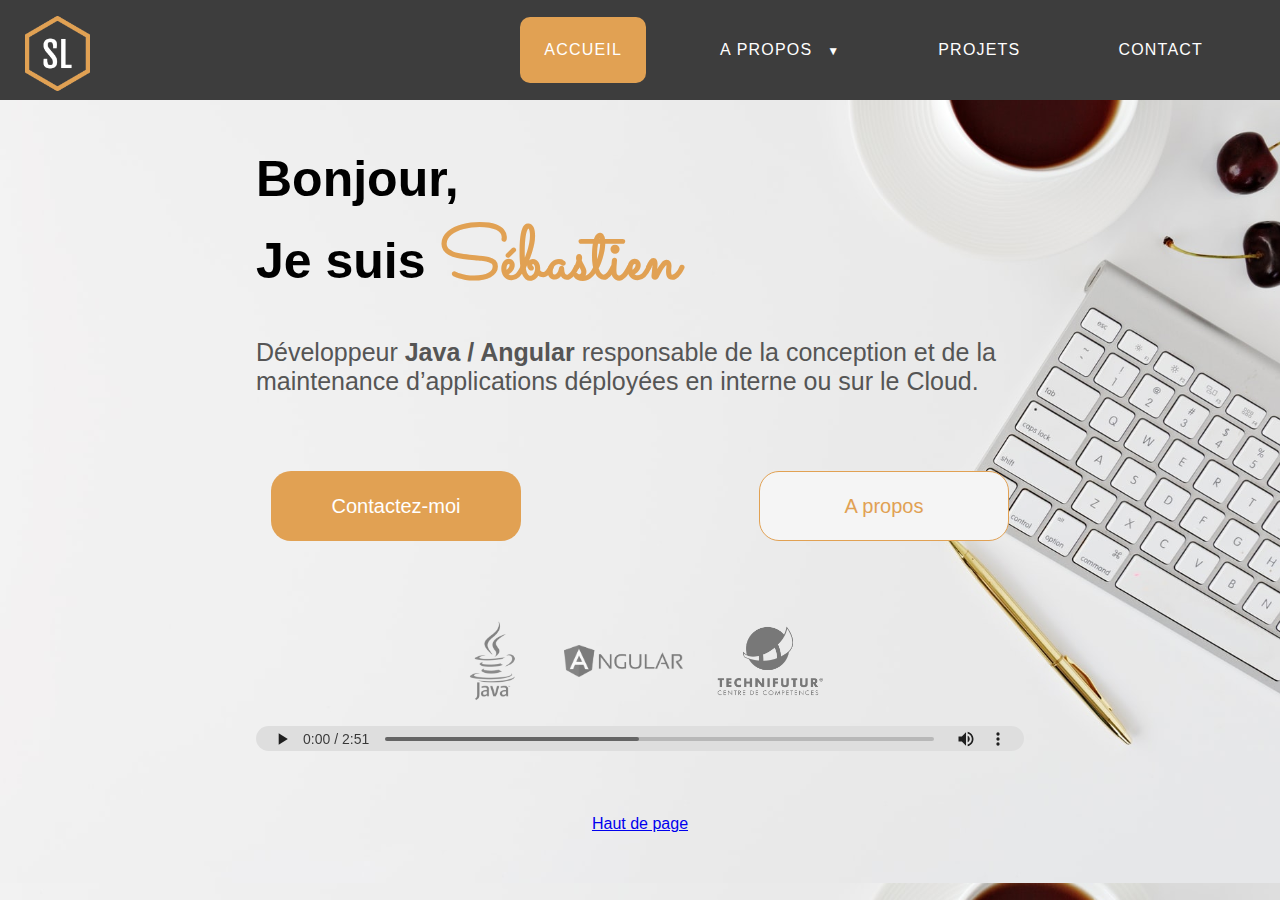
<file: index.html>
<!DOCTYPE html>
<html lang="fr">
<head>
    <meta charset="UTF-8">
    <meta http-equiv="X-UA-Compatible" content="IE=edge">
    <meta name="viewport" content="width=device-width, initial-scale=1.0">
    <link rel="stylesheet" href="css/global.css">
    <link rel="stylesheet" href="css/header.css">
    <link rel="stylesheet" href="css/main.css">
    
    <title>Java Dev - Sébastien Lambert</title>
</head>
<body>

    <!-- Ancrage de haut de page -->
    <a id="upPage"></a>

    <!-- EN-TÊTE -->
    <header>

        <!-- Barre de navigation (bannière) -->
        <nav class="navBar">

            <a href="index.html" class="brandTitle">
                <img src="img/logo-white/logo_small.png" alt="Logo de Sébastien Lambert">
            </a>
            
            <!-- Menu hamburger (responsive)-->
            <a href="#" class="toggleButton">
                
                <span class="bar"></span>
                <span class="bar"></span>
                <span class="bar"></span>

            </a>

            <!-- Items de navigation (onglets)  -->
            <div class="navBarLinks">

                <ul>
                    <li><a class="current" href="index.html">Accueil</a></li>

                    <li id="dropDown"><a href="pages/about.html">A propos &ensp;</a>

                        <ul id="subDropdown">
                            <li><a href="pages/about/about-story.html">Mon histoire</a></li>
                            <li><a href="pages/about/about-cv.html">Mon CV</a></li>
                        </ul>
                    
                    </li>

                    <li><a href="pages/project.html">Projets</a></li>
                    <li><a href="pages/contact.html">Contact</a></li>

                </ul>

            </div>

        </nav>

    </header>

    <!-- PAGE D'ACCUEIL -->
    <main>

        <div class="container">

            <!-- Texte d'accueil -->
            <div class="welcome">

                <h1>Bonjour,<br> Je suis <span id="sebastienFont">Sébastien</span></h1>

            </div>

            <div class="description">

                <h3>Développeur <span id="highlight">Java / Angular</span> responsable de la conception et de la maintenance d’applications déployées en interne ou sur le Cloud.</h3>

            </div>

            <!-- Boutons (Call-to-action) -->
            <div class="buttons">

                <a href="pages/contact.html" id="contactButton">Contactez-moi</a>
                <a href="pages/about.html" id="aboutButton">A propos</a>

            </div>

            <!-- Compétences certifiées -->
            <div class="skills">

                <img src="img/java-logo.png" alt="Java" class="otherLogo">
                <img src="img/angular-logo.png" alt="Angular" id="angularLogo">
                <img src="img/technifutur-logo.png" alt="Technifutur" class="otherLogo">

            </div>

            <!-- Musique d'accueil -->
            <div class="music">
                <audio controls>
                    <source src="audio/perception.oga" type="audio/ogg">
                    Votre lecteur ne peut lire ce fichier audio.
                </audio>
            </div>

        </div>

    </main>

    <!-- Retour en haut de page -->
    <footer>

        <a href="#upPage">Haut de page</a>

    </footer>

</body>

<script src="./js/script.js"></script>

</html>
</file>
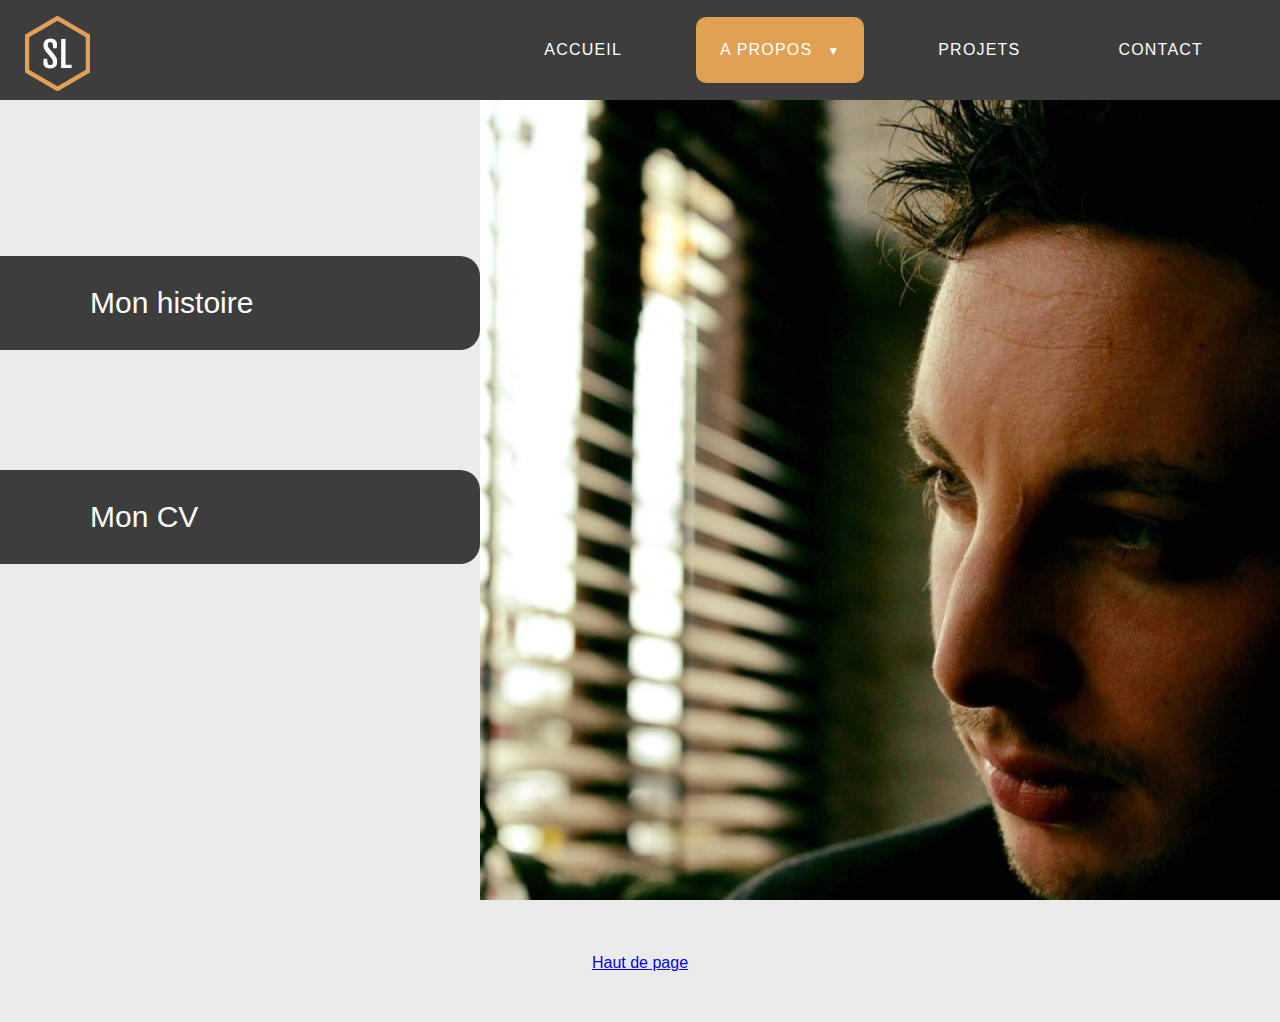
<file: pages/about.html>
<!DOCTYPE html>
<html lang="fr">

<head>
    <meta charset="UTF-8">
    <meta http-equiv="X-UA-Compatible" content="IE=edge">
    <meta name="viewport" content="width=device-width, initial-scale=1.0">
    <link rel="stylesheet" href="../css/global.css">
    <link rel="stylesheet" href="../css/header.css">
    <link rel="stylesheet" href="../css/about.css">

    <title>Java Dev - Sébastien Lambert</title>
</head>

<body>

    <!-- Ancrage de haut de page -->
    <a id="upPage"></a>

    <header>

        <nav class="navBar">

            <a href="../index.html" class="brandTitle">
                <img src="../img/logo-white/logo_small.png" alt="">
            </a>

            <a href="#" class="toggleButton">

                <span class="bar"></span>
                <span class="bar"></span>
                <span class="bar"></span>

            </a>

            <div class="navBarLinks">

                <ul>

                    <li><a href="../index.html">Accueil</a></li>

                    <li id="dropDown"><a class="current" href="about.html">A propos &ensp;</a>

                        <ul id="subDropdown">
                            <li><a href="about/about-story.html">Mon histoire</a></li>
                            <li><a href="about/about-cv.html">Mon CV</a></li>
                        </ul>

                    </li>

                    <li><a href="project.html">Projets</a></li>
                    <li><a href="contact.html">Contact</a></li>

                </ul>

            </div>

        </nav>

    </header>

    <main>

        <div class="container">

            <div class="aboutTitle">

                <a href="about/about-story.html">Mon histoire</a>
                <a href="about/about-cv.html">Mon CV</a>

            </div>

            <div class="picture">

                <img src="../img/about-history-cropped2.jpg" alt="Photo de profil de Sébastien Lambert">

            </div>

        </div>

    </main>

    <!-- Retour en haut de page -->
    <footer>

        <a href="#upPage">Haut de page</a>

    </footer>

</body>

<script src="../js/script.js"></script>

</html>
</file>
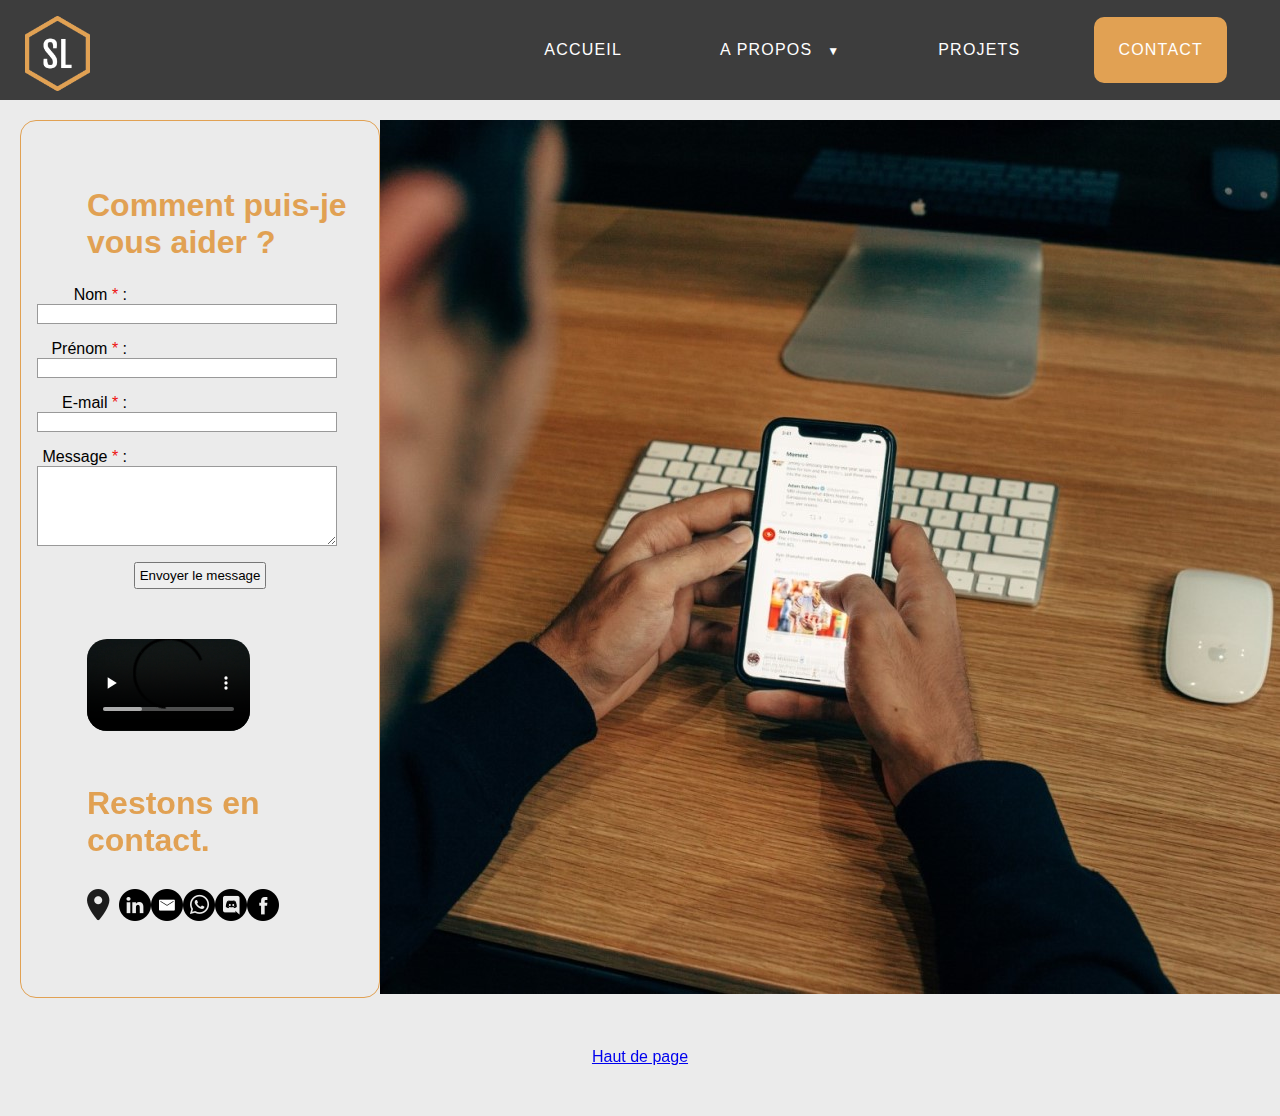
<file: pages/contact.html>
<!DOCTYPE html>
<html lang="fr">

<head>
    <meta charset="UTF-8">
    <meta http-equiv="X-UA-Compatible" content="IE=edge">
    <meta name="viewport" content="width=device-width, initial-scale=1.0">
    <link rel="stylesheet" href="../css/global.css">
    <link rel="stylesheet" href="../css/header.css">
    <link rel="stylesheet" href="../css/contact.css">

    <title>Java Dev - Sébastien Lambert</title>
</head>

<body>

    <!-- Ancrage de haut de page -->
    <a id="upPage"></a>

    <header>

        <nav class="navBar">

            <a href="../index.html" class="brandTitle">
                <img src="../img/logo-white/logo_small.png" alt="">
            </a>

            <a href="#" class="toggleButton">

                <span class="bar"></span>
                <span class="bar"></span>
                <span class="bar"></span>

            </a>

            <div class="navBarLinks">

                <ul>

                    <li><a href="../index.html">Accueil</a></li>

                    <li id="dropDown"><a href="about.html">A propos &ensp;</a>

                        <ul id="subDropdown">
                            <li><a href="about/about-story.html">Mon histoire</a></li>
                            <li><a href="about/about-cv.html">Mon CV</a></li>
                        </ul>

                    </li>

                    <li><a href="project.html">Projets</a></li>
                    <li><a class="current" href="contact.html">Contact</a></li>

                </ul>

            </div>

        </nav>

    </header>

    <!-- Formulaire -->

    <div class="container">

        <div class="myForm">

            <h1>Comment puis-je vous aider ?</h1>

            <form action="confirm.html" method="post">

                <div>
                    <label for="name" required>Nom <span class="warning">*</span> : </label>
                    <input type="text" id="name" name="user_name">
                </div>

                <div>
                    <label for="surname" required>Prénom <span class="warning">*</span> : </label>
                    <input type="text" id="surname" name="user_surname">
                </div>

                <div>
                    <label for="mail" required>E-mail <span class="warning">*</span> : </label>
                    <input type="email" id="mail" name="user_mail">
                </div>

                <div>
                    <label for="msg" required>Message <span class="warning">*</span> : </label>
                    <textarea name="user_message" id="message" cols="30" rows="10"></textarea>
                </div>

                <div class="buttons">
                    <button type="submit">Envoyer le message</button>
                </div>

            </form>

            <!-- Vidéo de bienvenue -->

            <div id="video">
                <video controls>
                    <source src="../video/welcome.mp4" type="video/mp4">
                    Votre lecteur ne peut lire ce fichier vidéo.
                </video>
            </div>

            <!-- Icônes de contact -->

            <h1>Restons en contact.</h1>

            <div id="icons">
                <ul id="iconsItems">
                    <li>
                        <a href="https://goo.gl/maps/dFiqYB8GNq1j1Txk7" target="_blank">
                            <img src="../img/icon-location.png" alt="Icone de localisation">
                        </a>
                    </li>
                    <li>
                        <a href="https://www.linkedin.com/in/s%C3%A9bastien-lambert/" target="_blank">
                            <img src="../img/icon-linkedin.png" alt="Icone de LinkedIn">
                        </a>
                    </li>
                    <li>
                        <a href="mailto:sbstnlambert@gmail.com">
                            <img src="../img/icon-mail.png" alt="Icone d'un e-mail">
                        </a>
                    </li>
                    <li>
                        <a href="tel:+32484295931">
                            <img src="../img/icon-whatsapp.png" alt="Icone de WhatsApp">
                        </a>
                    </li>
                    <li>
                        <a href="https://discord.com/" target="_blank">
                            <img src="../img/icon-discord.png" alt="Icone de Discord">
                        </a>
                    </li>
                    <li>
                        <a href="https://fr-fr.facebook.com/sbstn.lambert" target="_blank">
                            <img src="../img/icon-facebook.png" alt="Icone de Facebook">
                        </a>
                    </li>
                </ul>
            </div>

        </div>

        <div class="picture">

            <img src="../img/contactme-cropped2.jpg" alt="Photo d'une personne sur son téléphone">

        </div>



    </div>

    <!-- Retour en haut de page -->
    <footer>

        <a href="#upPage">Haut de page</a>

    </footer>

</body>

<script src="../js/script.js"></script>

</html>
</file>
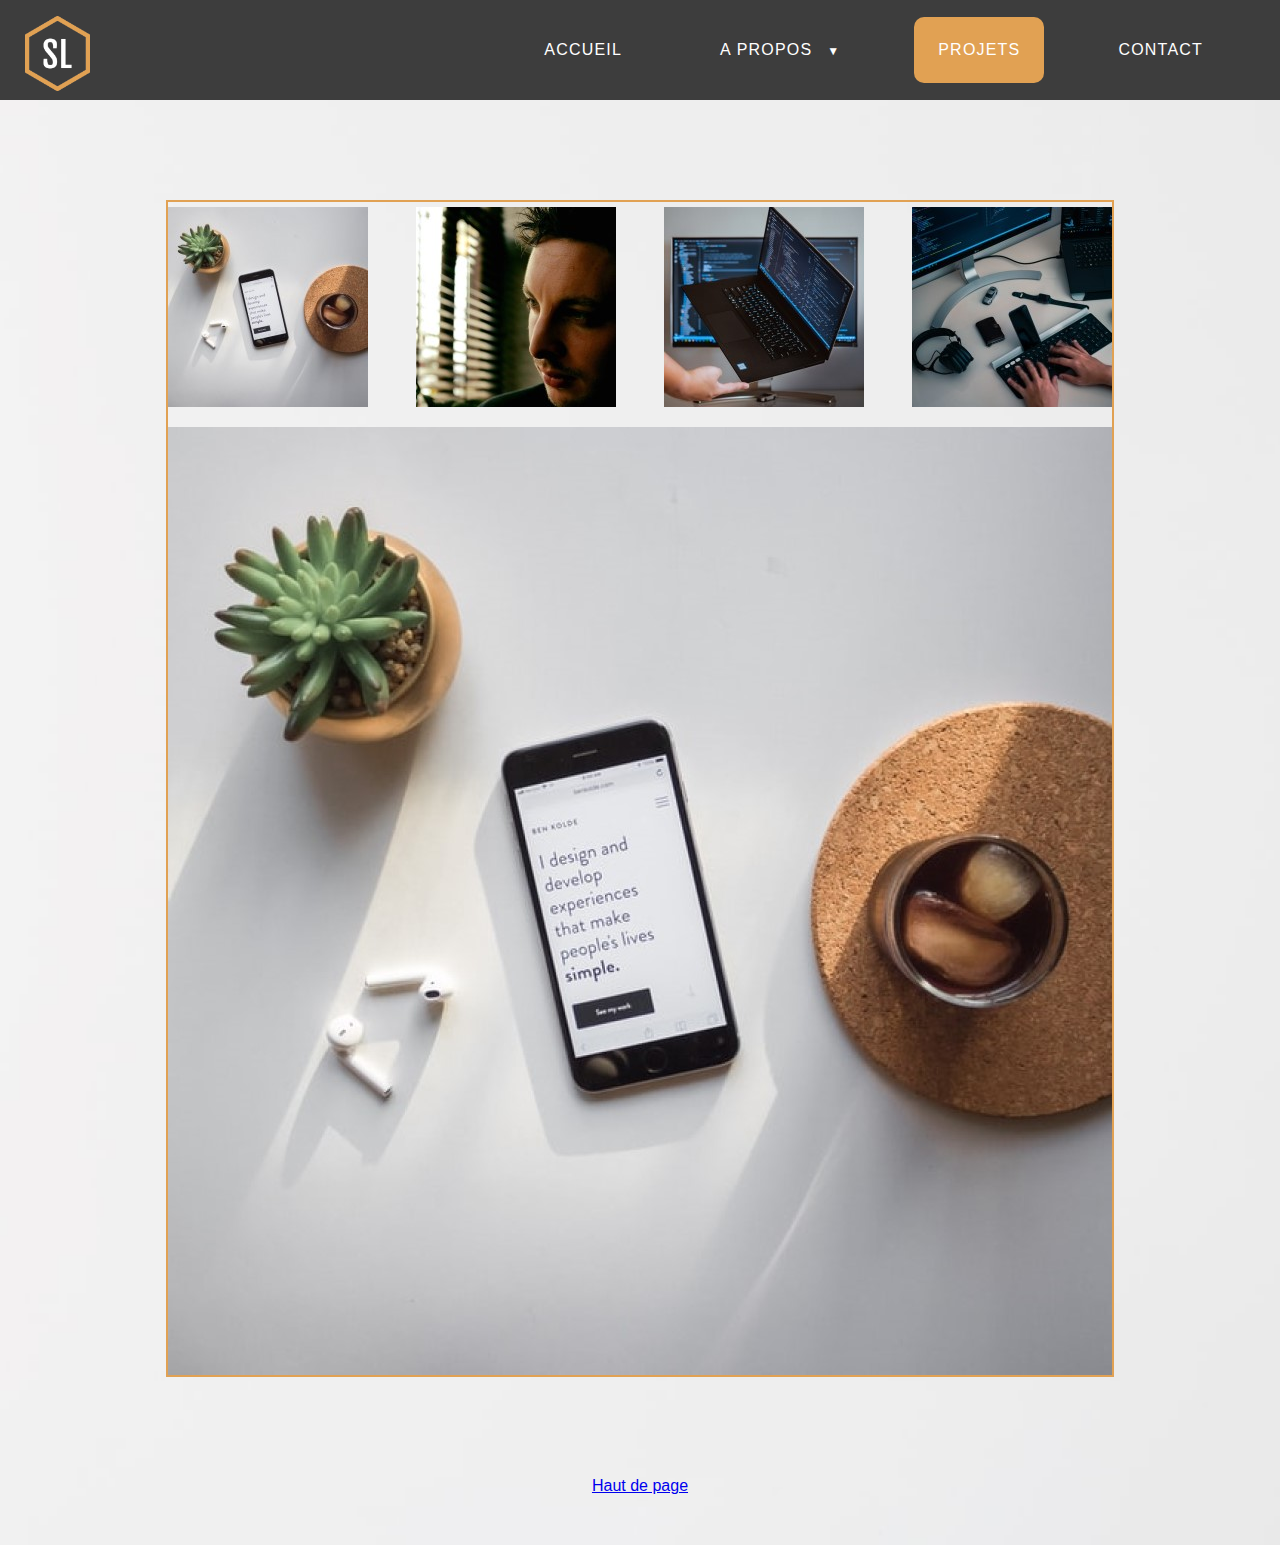
<file: pages/project.html>
<!DOCTYPE html>
<html lang="fr">
<head>
    <meta charset="UTF-8">
    <meta http-equiv="X-UA-Compatible" content="IE=edge">
    <meta name="viewport" content="width=device-width, initial-scale=1.0">
    <link rel="stylesheet" href="../css/global.css">
    <link rel="stylesheet" href="../css/header.css">
    <link rel="stylesheet" href="../css/project.css">
    
    <title>Java Dev - Sébastien Lambert</title>
</head>
<body>

    <!-- Ancrage de haut de page -->
    <a id="upPage"></a>

    <header>

        <nav class="navBar">

            <a href="../index.html" class="brandTitle">
                <img src="../img/logo-white/logo_small.png" alt="">
            </a>
            
            <a href="#" class="toggleButton">
                
                <span class="bar"></span>
                <span class="bar"></span>
                <span class="bar"></span>

            </a>

            <div class="navBarLinks">

                <ul>

                    <li><a href="../index.html">Accueil</a></li>
                    
                    <li id="dropDown"><a href="about.html">A propos &ensp;</a>

                        <ul id="subDropdown">
                            <li><a href="about/about-story.html">Mon histoire</a></li>
                            <li><a href="about/about-cv.html">Mon CV</a></li>
                        </ul>
                    
                    </li>
                    
                    <li><a class="current" href="project.html">Projets</a></li>
                    <li><a href="contact.html">Contact</a></li>

                </ul>

            </div>

        </nav>

    </header>

        <!-- Gallerie d'images -->
    <section id="gallery">

        <ul id="galleryMotion">
            <li>
                <a href="#picture1">
                    <img src="../img/cropped-img/phone-small.jpg" alt="">
                </a>
            </li>
            <li>
                <a href="#picture2">
                    <img src="../img/cropped-img/about-story-small.jpg" alt="">
                </a>
            </li>
            <li>
                <a href="#picture3">
                    <img src="../img/cropped-img/pc-drop-small.jpg" alt="">
                </a>
            </li>
            <li>
                <a href="#picture4">
                    <img src="../img/cropped-img/desktop-small.jpg" alt="">
                </a>
            </li>
        </ul>

        <div id="fullPicture">
            <div>
                <a name="picture1">
                    <img src="../img/cropped-img/phone-big.jpg" alt="">
                </a>
            </div>
            <div>
                <a name="picture2">
                    <img src="../img/cropped-img/about-story-big.jpg" alt="">
                </a>
            </div>
            <div>
                <a name="picture3">
                    <img src="../img/cropped-img/pc-drop-big.jpg" alt="">
                </a>
            </div>
            <div>
                <a name="picture4">
                    <img src="../img/cropped-img/desktop-big.jpg" alt="">
                </a>
            </div>
        </div>

    </section>

    <!-- Retour en haut de page -->
    <footer>

        <a href="#upPage">Haut de page</a>

    </footer>
    
</body>

<script src="../js/script.js"></script>

</html>
</file>
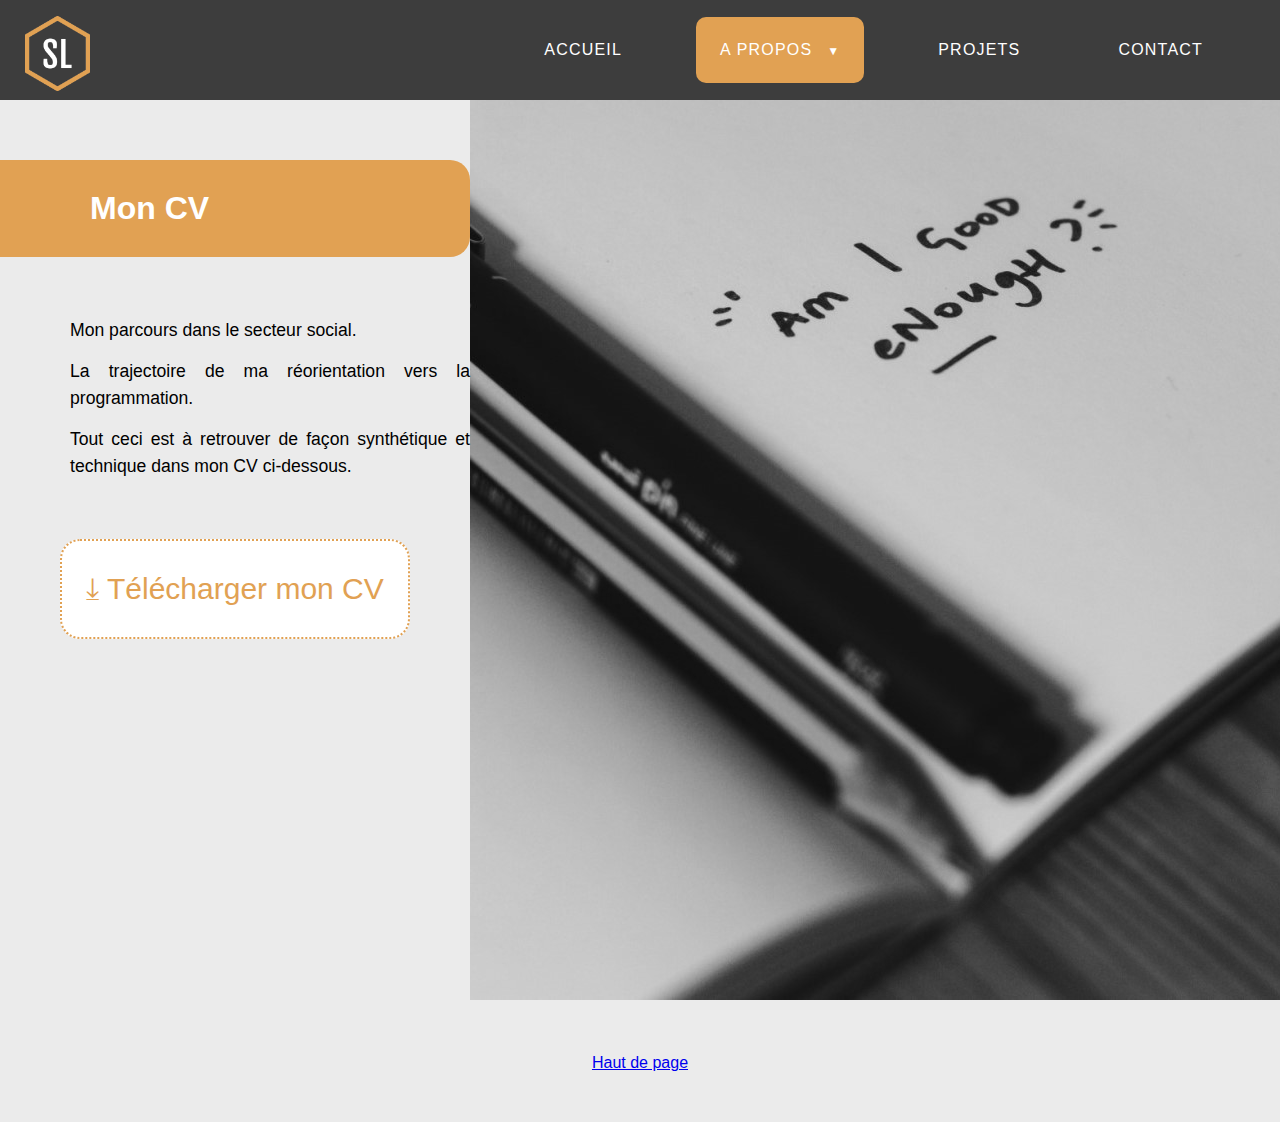
<file: pages/about/about-cv.html>
<!DOCTYPE html>
<html lang="fr">

<head>
    <meta charset="UTF-8">
    <meta http-equiv="X-UA-Compatible" content="IE=edge">
    <meta name="viewport" content="width=device-width, initial-scale=1.0">
    <link rel="stylesheet" href="../../css/global.css">
    <link rel="stylesheet" href="../../css/header.css">
    <link rel="stylesheet" href="../../css/about-cv.css">

    <title>Java Dev - Sébastien Lambert</title>
</head>

<body>

    <!-- Ancrage de haut de page -->
    <a id="upPage"></a>

    <header>

        <nav class="navBar">

            <a href="../../index.html" class="brandTitle">
                <img src="../../img/logo-white/logo_small.png" alt="">
            </a>

            <a href="#" class="toggleButton">

                <span class="bar"></span>
                <span class="bar"></span>
                <span class="bar"></span>

            </a>

            <div class="navBarLinks">

                <ul>

                    <li><a href="../../index.html">Accueil</a></li>

                    <li id="dropDown"><a class="current" href="../about.html">A propos &ensp;</a>

                        <ul id="subDropdown">
                            <li><a href="about-story.html">Mon histoire</a></li>
                            <li><a href="about-cv.html">Mon CV</a></li>
                        </ul>

                    </li>

                    <li><a href="../project.html">Projets</a></li>
                    <li><a href="../contact.html">Contact</a></li>

                </ul>

            </div>

        </nav>

    </header>

    <section>

        <div class="container">

            <div class="mycv">

                <h1>Mon CV</h1>

                <p>Mon parcours dans le secteur social.</p>
                <p>La trajectoire de ma réorientation vers la programmation.</p>
                <p>Tout ceci est à retrouver de façon synthétique et technique dans mon CV ci-dessous.</p>

                <div class="buttons">
                    <a href="../../document/cv-sebastien-lambert-java-developer.pdf" id="cvButton"
                        target="_blank">&#10515 Télécharger mon CV</a>
                </div>

            </div>

            <div class="picture">

                <img src="../../img/about-cv-cropped2.jpg" alt="Photo d'un CV">

            </div>


        </div>

    </section>

    <!-- Retour en haut de page -->
    <footer>

        <a href="#upPage">Haut de page</a>

    </footer>

</body>

<script src="../../js/script.js"></script>

</html>
</file>
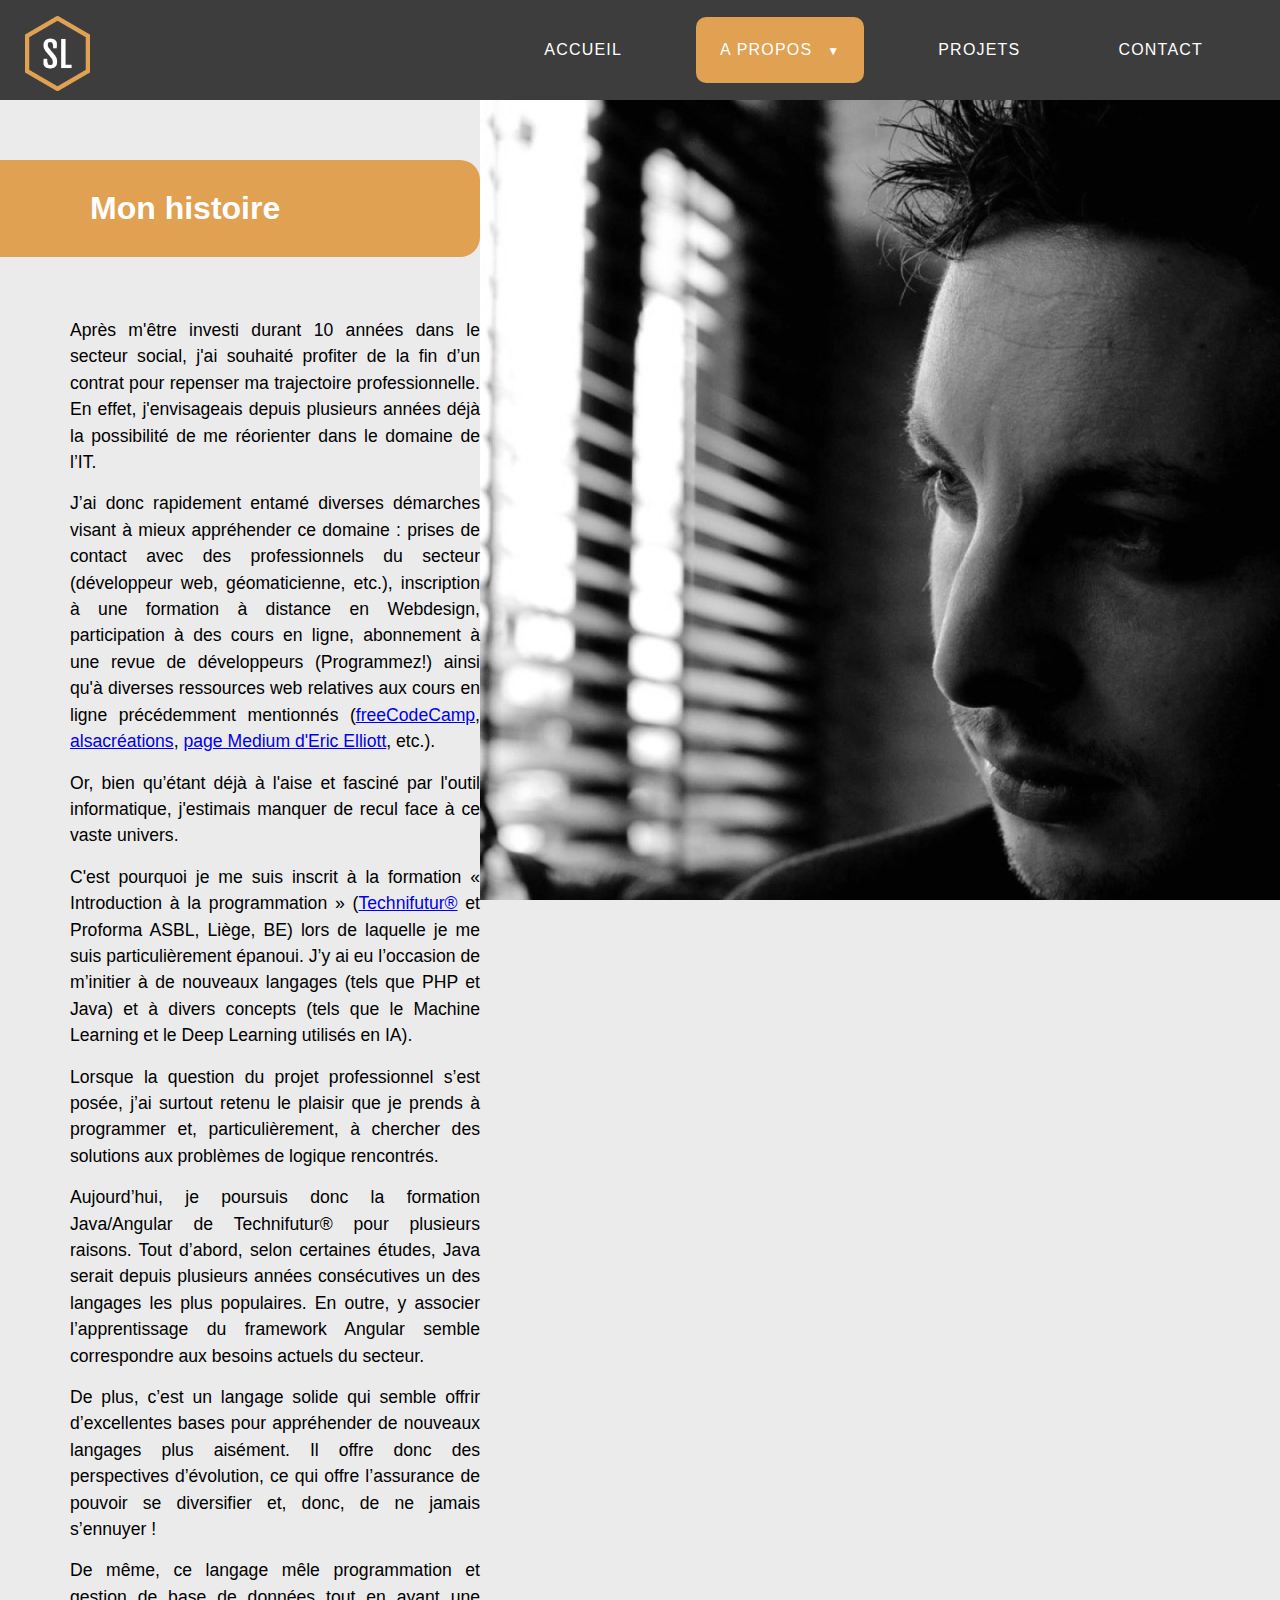
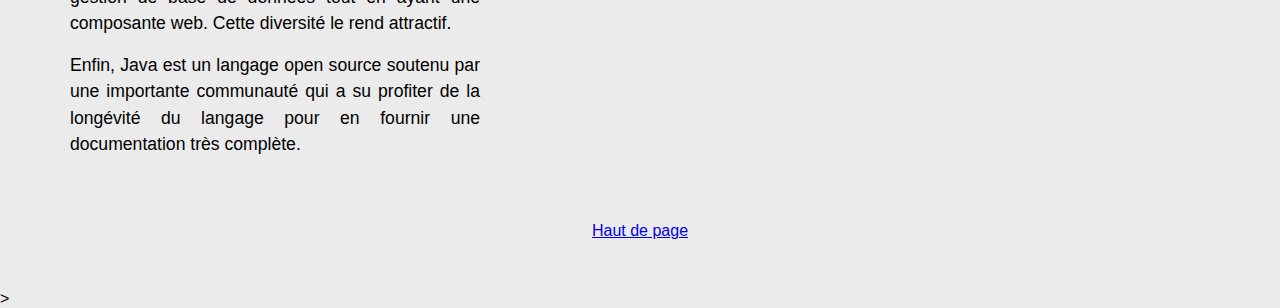
<file: pages/about/about-story.html>
<!DOCTYPE html>
<html lang="fr">
<head>
    <meta charset="UTF-8">
    <meta http-equiv="X-UA-Compatible" content="IE=edge">
    <meta name="viewport" content="width=device-width, initial-scale=1.0">
    <link rel="stylesheet" href="../../css/global.css">
    <link rel="stylesheet" href="../../css/header.css">
    <link rel="stylesheet" href="../../css/about-story.css">
    
    <title>Java Dev - Sébastien Lambert</title>
</head>
<body>

    <!-- Ancrage de haut de page -->
    <a id="upPage"></a>

    <header>

        <nav class="navBar">

            <a href="../../index.html" class="brandTitle">
                <img src="../../img/logo-white/logo_small.png" alt="">
            </a>
            
            <a href="#" class="toggleButton">
                
                <span class="bar"></span>
                <span class="bar"></span>
                <span class="bar"></span>

            </a>

            <div class="navBarLinks">

                <ul>

                    <li><a href="../../index.html">Accueil</a></li>
                    
                    <li id="dropDown"><a class="current" href="../about.html">A propos &ensp;</a>

                        <ul id="subDropdown">
                            <li><a href="about-story.html">Mon histoire</a></li>
                            <li><a href="about-cv.html">Mon CV</a></li>
                        </ul>
                    
                    </li>
                    
                    <li><a href="../project.html">Projets</a></li>
                    <li><a href="../contact.html">Contact</a></li>

                </ul>

            </div>

        </nav>

    </header>

    <section>

        <div class="container">

            <div class="myStory">

                <h1>Mon histoire</h1>

                <p>Après m'être investi durant 10 années dans le secteur social, j'ai souhaité profiter de la fin d’un contrat pour repenser ma trajectoire professionnelle. En effet, j'envisageais depuis plusieurs années déjà la possibilité de me réorienter dans le domaine de l’IT.</p>

                <p>J’ai donc rapidement entamé diverses démarches visant à mieux appréhender ce domaine : prises de contact avec des professionnels du secteur (développeur web, géomaticienne, etc.), inscription à une formation à distance en Webdesign, participation à des cours en ligne, abonnement à une revue de développeurs (Programmez!) ainsi qu'à diverses ressources web relatives aux cours en ligne précédemment mentionnés (<a href="https://www.freecodecamp.org/" alt="Site de freecodecamp" target="_blank">freeCodeCamp</a>, <a href="https://www.alsacreations.com/" alt="Site de alsacréations" target="_blank">alsacréations</a>, <a href="https://medium.com/@_ericelliott" alt="page Medium d'Eric Elliott" target="_blank">page Medium d'Eric Elliott</a>, etc.).</p>

                <p>Or, bien qu’étant déjà à l'aise et fasciné par l'outil informatique, j'estimais manquer de recul face à ce vaste univers.</p>

                <p>C'est pourquoi je me suis inscrit à la formation « Introduction à la programmation » (<a href="https://technifutur.be/fr/" alt="Site web de Technifutur" target="_blank">Technifutur®</a> et Proforma ASBL, Liège, BE) lors de laquelle je me suis particulièrement épanoui. J’y ai eu l’occasion de m’initier à de nouveaux langages (tels que PHP et Java) et à divers concepts (tels que le Machine Learning et le Deep Learning utilisés en IA).</p>

                <p>Lorsque la question du projet professionnel s’est posée, j’ai surtout retenu le plaisir que je prends à programmer et, particulièrement, à chercher des solutions aux problèmes de logique rencontrés.</p>

                <p>Aujourd’hui, je poursuis donc la formation <span>Java/Angular</span> de Technifutur® pour plusieurs raisons. Tout d’abord, selon certaines études, Java serait depuis plusieurs années consécutives un des langages les plus populaires. En outre, y associer l’apprentissage du framework Angular semble correspondre aux besoins actuels du secteur.</p>

                <p>De plus, c’est un langage solide qui semble offrir d’excellentes bases pour appréhender de nouveaux langages plus aisément. Il offre donc des perspectives d’évolution, ce qui offre l’assurance de pouvoir se diversifier et, donc, de  ne jamais s’ennuyer !</p>

                <p>De même, ce langage mêle programmation et gestion de base de données tout en ayant une composante web. Cette diversité le rend attractif.</p>

                <p>Enfin, Java est un langage open source soutenu par une importante communauté qui a su profiter de la longévité du langage pour en fournir une documentation très complète.</p>

            </div>

            <div class="picture">

                <img src="../../img/about-history-cropped2.jpg" alt="Photo de profil de Sébastien Lambert">

            </div>

        </div>

    </section>

    <!-- Retour en haut de page -->
    <footer>

        <a href="#upPage">Haut de page</a>

    </footer>
    
</body>

<script src="../../js/script.js"></script>

</html>>
</file>
<file: css/global.css>
* {
    margin: 0;
    padding: 0;
    box-sizing: border-box;
}

body {
    background-image: url("../img/banner.jpg");
    background-size: cover;
    font-family: 'Roboto', Helvetica, Arial, sans-serif;
}

footer {
    width: 100%;
    display: flex;
    margin: 50px auto;
}

footer a {
    justify-content: center;
    display: flex;
    margin: 0 auto;
}
</file>
<file: css/header.css>
/* Barre de navigation */

.navBar {
    display: flex;
    justify-content: space-between;
    height: 100px;
    align-items: center;
    text-align: center;
    align-content: center;
    background-color: rgb(61, 61, 61);
}

.brandTitle img {
    height: 75px;
    margin: 10px 0 0 25px;
    transition: 0.3s;
}

.brandTitle img:hover {
    -o-transform: scale(0.8);
    -moz-transform: scale(0.8);
    -ms-transform: scale(0.8);
    -webkit-transform: scale(0.8);
    transform: scale(0.8);
    transition: 0.3s;
}

.navBarLinks ul {
    display: flex;
    margin-right: 3px;
}

.navBarLinks li {
    list-style: none;
}

.navBarLinks li a {
    text-decoration: none;
    padding: 1.5rem;
    margin-right: 50px;
    display: block;
    font-size: 16px;
    letter-spacing: 0.075em;
    text-transform: uppercase;
    color: white;
}

.navBarLinks li a:hover {
    -o-transform: scale(1.1);
    -moz-transform: scale(1.1);
    -ms-transform: scale(1.1);
    -webkit-transform: scale(1.1);
    transform: scale(1.1);
}

.current {
    background-color: #E1A153;
    border-radius: 10px;
}

.current li a {
    color: white;
}

/* Menu hamburger */

.toggleButton {
    position: absolute;
    top: .5rem;
    right: 1rem;
    display: none;
    flex-direction: column;
    justify-content: space-between;
    width: 30px;
    height: 21px;
}

.toggleButton .bar {
    height: 5px;
    background-color: white;
    border-radius: 10px;
    border: 1px solid black;
}


/* Menu déroulant en CSS-only */

#dropDown > a::after {
    content: "▼";
    font-size: 12px;
    display: inline-block;
    position: relative;
}

#subDropdown {
    text-align: left;
    background-color: rgb(0, 0, 0);
    opacity: 0.9;
    overflow: hidden;
    max-height: 0;
    flex-direction: column;
    position: absolute;
    border-radius: 10px;
}

#subDropdown > li > a {
    height: 50px;
    padding-left: 20px;
    width: 100%;
    align-items: center;
    display: flex;
}

#subDropdown > li:hover {
    background-color: #E1A153;
}

#subDropdown > li:hover > a {
    color: white;
}

#dropDown:hover > a:after {
    animation: arrowRotation 0.2s linear forwards;
}

@keyframes arrowRotation {
    0% {
        transform: rotate(0deg);
    }
    100% {
        transform: rotate(90deg);
    }
}

#dropDown:hover > #subDropdown {
    animation: subDropdownAppearance 1s forwards;
  }

@keyframes subDropdownAppearance {
    0% {
    box-shadow: 0px 3px 3px 1px rgba(0,0,0,0);
    }
    30% {
    box-shadow: 0px 3px 3px 1px rgba(0,0,0,0.3);
    }
    100% {
    max-height: 300px;
    box-shadow: 0px 3px 3px 1px rgba(0,0,0,0.3);
    }
}

/* Responsive design */
@media only screen and (max-width:850px) {

    .toggleButton {
        display: flex;
    }

    .navBarLinks {
        display: none;
        width: 100%;
    }

    .navBar {
        flex-direction: column;
        align-items: flex-start;
    }

    .navBarLinks ul {
        width: 100%;
        flex-direction: column;
    }

    .navBarLinks li {
        text-align: center;
    }

    .navBarLinks li a {
        padding: .5rem 1rem;
        width: 30%;
        margin: 0 auto;
    }

    .navBarLinks.active {
        display: flex;
    }

}
</file>
<file: css/main.css>
@import url('https://fonts.googleapis.com/css2?family=Sacramento&display=swap');

/* PAGE D'ACCUEIL */
.container {
    width: 55%;
    margin-top: 40px;
    display: flex;
    flex-direction: column;
    justify-content: center;
    align-content: center;
    animation: animateItems 1s linear forwards;
}

@keyframes animateItems {
    0% {
        opacity: 0;
    }
    100% {
        opacity: 1;
    }
}

/* Texte d'accueil*/
.welcome {
    width: 60%;
    display: flex;
    margin: 10px auto;
}

.welcome h1 {
    font-size: 400%;
    /* line-height: 120%; */
}

.welcome #sebastienFont {
    font-family: 'Sacramento', Helvetica, Arial, sans-serif;
    font-size: 150%;
    color: #E1A153;
}

.description {
    width: 60%;
    display: flex;
    margin: 10px auto;
    text-align: left;
    /* line-height: 285%; */
}

.description h3 {
    font-size: 25px;
    font-weight: lighter;
    color: #555555;
}

#highlight {
    font-weight: bold;
}

/* Boutons (call-to-action) */
.buttons {
    width: 60%;
    display: flex;
    margin: 50px auto;
    justify-content: space-between;
}

.buttons a {
    display: flex;
    font-size: 25px;
    height: 85px;
    width: 250px;
    border-radius: 20px;
    justify-content: center;
    align-items: center;
    text-decoration: none;
}

.buttons a:hover {
    -o-transform: scale(1.1);
    -moz-transform: scale(1.1);
    -ms-transform: scale(1.1);
    -webkit-transform: scale(1.1);
    transform: scale(1.1);
    transition: 0.3s;
}

.buttons #contactButton {
    background-color: #E1A153;
    color: white;
}

.buttons #aboutButton {
    background-color: whitesmoke;
    color: #E1A153;
    border: 1px solid #E1A153;
}

/* Compétences certifiées */
.skills {
    width: 60%;
    display: flex;
    margin: 60px auto;
    justify-content: space-between;
    align-items: center;
    filter: grayscale(1);
    opacity: 0.7;
}

.skills .otherLogo {
    height: 100px;
}

.skills #angularLogo {
    height: 40px;
}

/* Musique d'accueil */
.music {
    width: 60%;
    margin: 10px auto;
}

.music audio {
    width: 100%;
    filter: sepia(20%) saturate(0.7) grayscale(1) contrast(1) invert(12%);
    height: 25px;
}

/* Responsive design */
@media screen and (max-width: 1360px) {

    .container{
        width: 100%;
    }
    
    .welcome h1 {
        font-size: 50px;
    }

    .description h3 {
        font-size: 25px;
    }

    .buttons {
        /* flex-direction: column; */
        text-align: center;
    }

    .buttons a {
        font-size: 20px;
        height: 70px;
        width: 250px;
        margin: 15px;
    }

    .skills {
        flex-wrap: wrap;
        margin: 0 auto;
        align-content: center;
        justify-content: center;
    }

    .skills .otherLogo {
        height: 80px;
        margin: 15px;
    }
    
    .skills #angularLogo {
        height: 32px;
        margin: 15px;
    }
}
</file>
<file: css/about.css>
body {
    background-image: none;
    background-color: #EBEBEB;
}

.container{
    display: flex;
    justify-content: space-between;
}

.aboutTitle {
    width: 40%;
    display: flex;
    flex-direction: column;
    margin-top: 7.5%;
    font-size: 30px;
}

.aboutTitle a {
    display: block;
    margin: 60px 0 60px 0;
    padding: 30px 0 30px 90px;
    text-decoration: none;
    color: white;
    background-color: rgb(61, 61, 61);
    border-radius: 0 20px 20px 0;
}

.aboutTitle a:hover {
    display: block;
    margin: 60px 0 60px 0;
    padding: 30px 0 30px 90px;
    text-decoration: none;
    color: white;
    background-color: #E1A153;
    border-radius: 0 20px 20px 0;
}
</file>
<file: css/contact.css>
body {
  background-image: none;
  background-color: #EBEBEB;
}

.container {
  display: flex;
  justify-content: space-between;
  margin-top: 20px;
  margin-left: 20px;
}

.myForm {
    width: 40%;
    padding: 1em;
    border: 1px solid #E1A153;
    border-radius: 1em;
}

h1 {
  color: #E1A153;
  margin: 50px 0 25px 50px;
}

.myForm div + div {
  margin-top: 1em;
}

label {
  display: inline-block;
  width: 90px;
  text-align: right;
}

input, textarea {
  font: 1em sans-serif;
  width: 300px;
  box-sizing: border-box;
  border: 1px solid #999;
}

input:focus, textarea:focus {
  border-color: #E1A153;
}

textarea {
  vertical-align: top;
    height: 5em;
}

.warning {
  color: rgb(238, 17, 17);
}

.buttons {
  padding-left: 90px; /* même taille que les étiquettes */
  margin-bottom: 50px;
}

button {
  margin-left: .5em;
  padding: 4px;
}

#video {
  width: 50%;
  margin-left: 50px;
}

#video video {
  width: 100%;
  border-radius: 20px;
}

#icons {
  width: 50%;
  margin: 30px 0 0 50px;
}

#iconsItems {
  display: flex;
  list-style-type: none;
  justify-content: space-between;
}

#iconsItems a:hover {
  opacity: 0.5;
}
</file>
<file: css/project.css>
#gallery {
  width: 948px;
  overflow: hidden;
  position: relative;
  z-index: 1;
  margin: 100px auto;
  border: 2px solid #E1A153;
  }

#galleryMotion {
  list-style: none;
  padding: 0;
  margin: 0;
  display:flex;
  justify-content: space-between;
}

#galleryMotion li {
  padding: 0;
  margin: 0;
  margin:5px 0 20px;
}

#galleryMotion li a img {
  display: block;
  border: none;
}

#galleryMotion li a {
  
  height: 100%;
  display: block;
}

#galleryMotion li a:hover {
  opacity: 0.5;
}

#fullPicture {
  width: 948px;
  height: 948px;
  overflow: hidden;
  float: left;
}

#fullPicture img {
  width:100%;
}
</file>
<file: css/about-cv.css>
body {
    background-image: none;
    background-color: #EBEBEB;
}

.container {
    display: flex;
    justify-content: space-between;
}

.mycv {
    width: 40%;
}

.mycv h1 {
    margin: 60px 0 60px 0;
    padding: 30px 0 30px 90px;
    text-decoration: none;
    color: white;
    background-color: #E1A153;
    border-radius: 0 20px 20px 0;
}

.mycv p {
    margin: 15px 0 15px 70px;
    font-size: 1.1em;
    line-height: 150%;
    text-align: justify;
}

.buttons a {
    display: flex;
    font-size: 30px;
    height: 100px;
    margin: 60px;
    width: 350px;
    border-radius: 20px;
    justify-content: center;
    align-items: center;
    text-decoration: none;
}

.buttons a:hover {
    -o-transform: scale(1.1);
    -moz-transform: scale(1.1);
    -ms-transform: scale(1.1);
    -webkit-transform: scale(1.1);
    transform: scale(1.1);
    transition: 0.3s;
}

#cvButton {
    border: 2px dotted #E1A153;
    color: #E1A153;
    background-color: rgb(255, 255, 255);
}

.picture {
    z-index: -1;
    filter: grayscale(1);
}
</file>
<file: css/about-story.css>
body {
    background-image: none;
    background-color: #EBEBEB;
}

.container {
    display: flex;
    justify-content: space-between;
}

.myStory {
    width: 40%;
}

.myStory h1 {
    margin: 60px 0 60px 0;
    padding: 30px 0 30px 90px;
    text-decoration: none;
    color: white;
    background-color: #E1A153;
    border-radius: 0 20px 20px 0;
}

.myStory p {
    margin: 15px 0 15px 70px;
    font-size: 1.1em;
    line-height: 150%;
    text-align: justify;
}

.picture {
    z-index: -1;
    filter: grayscale(1);
}
</file>
